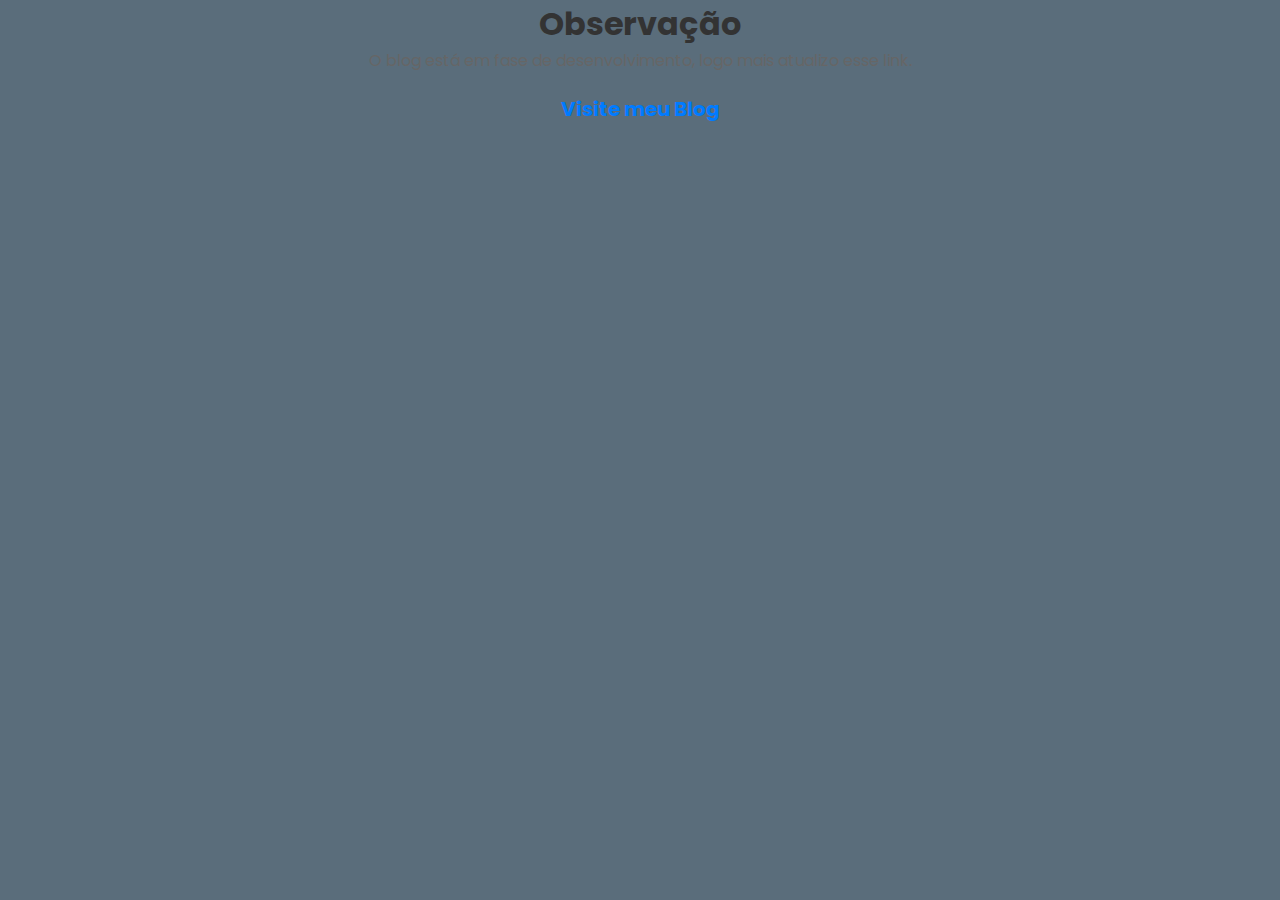
<file: blog.html>
<!DOCTYPE html>
<html lang="pt-br">
<head>
    <meta charset="UTF-8">
    <meta name="viewport" content="width=device-width, initial-scale=1.0">
    <link rel="preconnect" href="https://fonts.googleapis.com">
    <link rel="preconnect" href="https://fonts.gstatic.com" crossorigin>
    <link href="https://fonts.googleapis.com/css2?family=Poetsen+One&display=swap" rel="stylesheet">
    <title>Descrição</title>
    <link rel="stylesheet" href="./src/css/blog.css">
</head>
<body>
    <div class="container">
        <h1>Observação</h1>
        <p>O blog está em fase de desenvolvimento, logo mais atualizo esse link.</p> 
        <div class="blog-link">
            <a href="#">Visite meu Blog</a>
        </div>
    </div>
</body>
</html>
</file>
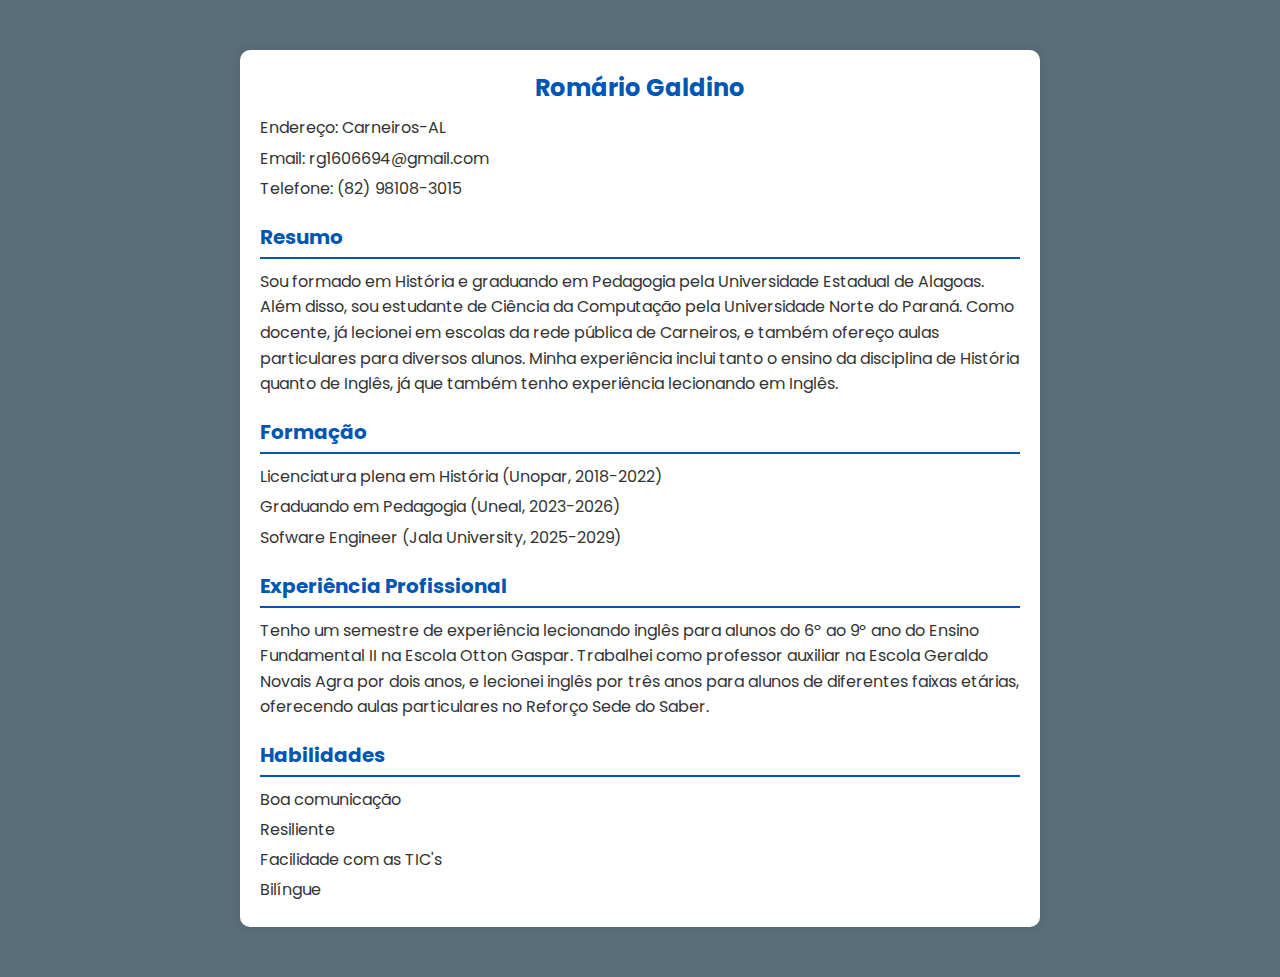
<file: cv.html>
<!DOCTYPE html>
<html lang="pt-BR">
<head>
  <meta charset="UTF-8">
  <meta name="viewport" content="width=device-width, initial-scale=1.0">
  <title>Meu Currículo</title>
  <link rel="stylesheet" href="https://fonts.googleapis.com/css2?family=Poppins:wght@400;600&display=swap">
  <link rel="stylesheet" href="./src/css/cv.css">
</head>
<body>
<div class="resume">
  <h1>Romário Galdino</h1>
  <p>Endereço: Carneiros-AL</p>
  <p>Email: rg1606694@gmail.com</p>
  <p>Telefone: (82) 98108-3015</p>
  
  <section>
    <h2>Resumo</h2>
    <p>Sou formado em História e graduando em Pedagogia pela Universidade Estadual de Alagoas. Além disso, sou estudante de Ciência da Computação pela Universidade Norte do Paraná. Como docente, já lecionei em escolas da rede pública de Carneiros, e também ofereço aulas particulares para diversos alunos. Minha experiência inclui tanto o ensino da disciplina de História quanto de Inglês, já que também tenho experiência lecionando em Inglês.</p>
  </section>
  
  <section>
    <h2>Formação</h2>
    <p>Licenciatura plena em História (Unopar, 2018-2022)</p>
    <p>Graduando em Pedagogia (Uneal, 2023-2026)</p>
    <p>Sofware Engineer (Jala University, 2025-2029)</p>
  </section>

  <section>
    <h2>Experiência Profissional</h2>
    <p>Tenho um semestre de experiência lecionando inglês para alunos do 6º ao 9º ano do Ensino Fundamental II na Escola Otton Gaspar. Trabalhei como professor auxiliar na Escola Geraldo Novais Agra por dois anos, e lecionei inglês por três anos para alunos de diferentes faixas etárias, oferecendo aulas particulares no Reforço Sede do Saber.</p>
  </section>
  
  <section>
    <h2>Habilidades</h2>
    <ul>
      <li>Boa comunicação</li>
      <li>Resiliente</li>
      <li>Facilidade com as TIC's</li>
      <li>Bilíngue</li>
    </ul>
  </section>
</div>
</body>
</html>
</file>
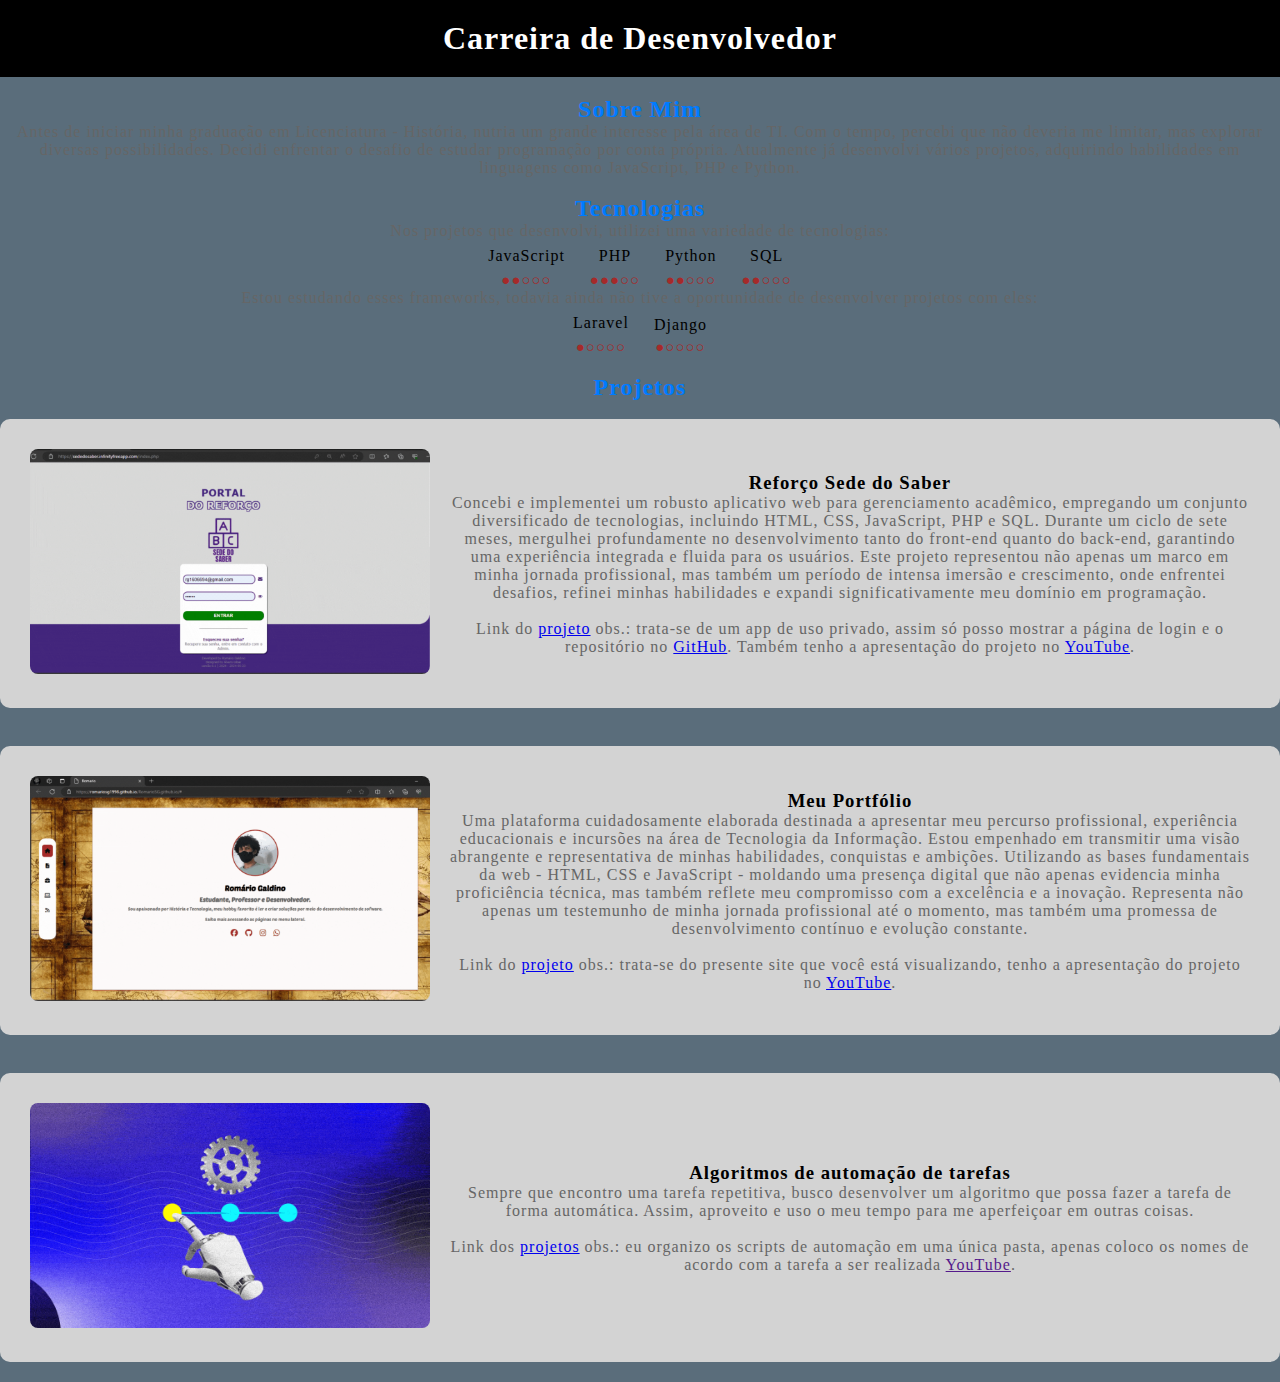
<file: dev.html>
<!DOCTYPE html>
<html lang="pt-br">
<head>
    <meta charset="UTF-8">
    <meta name="viewport" content="width=device-width, initial-scale=1.0">
    <link rel="preconnect" href="https://fonts.googleapis.com">
    <link rel="preconnect" href="https://fonts.gstatic.com" crossorigin>
    <link href="https://fonts.googleapis.com/css2?family=Poetsen+One&display=swap" rel="stylesheet">
    <title>Minha Carreira como Desenvolvedor</title>
    <link rel="stylesheet" href="./src/css/dev.css">
</head>
<body>

<header>
    <h1>Carreira de Desenvolvedor</h1>
</header>
<br>
<div class="container">
    <section id="sobre-mim">
        <h2>Sobre Mim</h2>
        <p id="p1">Antes de iniciar minha graduação em Licenciatura - História, nutria um grande interesse pela área de TI. Com o tempo, percebi que não deveria me limitar, mas explorar diversas possibilidades. Decidi enfrentar o desafio de estudar programação por conta própria. Atualmente já desenvolvi vários projetos, adquirindo habilidades em linguagens como JavaScript, PHP e Python.</p>
    </section>
    <br>
    <section id="tecnologias">
        <h2>Tecnologias</h2>
        <p id="p1">Nos projetos que desenvolvi, utilizei uma variedade de tecnologias:</p>
        <div class="technologies">
            <div class="technology-item">
                <i class="fab fa-js js-icon"></i> JavaScript
                <div class="bullet blue-bullet">&#9679;&#9679;&#9675;&#9675;&#9675;</div>
            </div>
            <div class="technology-item">
                <i class="fab fa-php php-icon"></i> PHP
                <div class="bullet blue-bullet">&#9679;&#9679;&#9679;&#9675;&#9675;</div>
            </div>
            <div class="technology-item">
                <i class="fab fa-python python-icon"></i> Python
                <div class="bullet blue-bullet">&#9679;&#9679;&#9675;&#9675;&#9675;</div>
            </div>
            <div class="technology-item">
                <i class="fas fa-database sql-icon"></i> SQL
                <div class="bullet blue-bullet">&#9679;&#9679;&#9675;&#9675;&#9675;</div>
            </div>
        </div>
        <p id="p1">Estou estudando esses frameworks, todavia ainda não tive a oportunidade de desenvolver projetos com eles:</p>
        <div class="technologies">
            <div class="technology-item">
                <i class="fab fa-php laravel-icon"></i> Laravel
                <div class="bullet blue-bullet">&#9679;&#9675;&#9675;&#9675;&#9675;</div>
            </div>
            <div class="technology-item">
                <i class="fas fa-globe django-icon"></i> Django
                <div class="bullet blue-bullet">&#9679;&#9675;&#9675;&#9675;&#9675;</div>
            </div>         
        </div>
    </section>
    <br>
    <section id="projetos">
        <h2>Projetos</h2>
        <br>
        <div class="project-container">
            <div class="project-image">
                <img src="./src/images/ref.gif" alt="Imagem do Projeto Reforço Sede do Saber">
            </div>
            <div class="project-details">
                <h3 style="text-align: center;">Reforço Sede do Saber</h3>
                <p id="p1">Concebi e implementei um robusto aplicativo web para gerenciamento acadêmico, empregando um conjunto diversificado de tecnologias, incluindo HTML, CSS, JavaScript, PHP e SQL. Durante um ciclo de sete meses, mergulhei profundamente no desenvolvimento tanto do front-end quanto do back-end, garantindo uma experiência integrada e fluida para os usuários. Este projeto representou não apenas um marco em minha jornada profissional, mas também um período de intensa imersão e crescimento, onde enfrentei desafios, refinei minhas habilidades e expandi significativamente meu domínio em programação.</p>
                <br>
                <p id="p1">Link do <a href="https://sededosaber.infinityfreeapp.com/">projeto</a>
                obs.: trata-se de um app de uso privado, assim só posso mostrar a página de login e o repositório no <a href="https://github.com/RomarioSG1998/site-do-reforco">GitHub</a>. Também tenho a apresentação do projeto no <a href="https://youtu.be/ve3Jlp3BxP8">YouTube</a>.</p>
            </div>
        </div>
        <br>
        <div class="project-container">
            <div class="project-image">
                <img src="./src/images/pt.gif" alt="Imagem do Projeto Meu Portfólio">
            </div>
            <div class="project-details">
                <h3 style="text-align: center;">Meu Portfólio</h3>
                <p id="p1">Uma plataforma cuidadosamente elaborada destinada a apresentar meu percurso profissional, experiência educacionais e incursões na área de Tecnologia da Informação. Estou empenhado em transmitir uma visão abrangente e representativa de minhas habilidades, conquistas e ambições. Utilizando as bases fundamentais da web - HTML, CSS e JavaScript -  moldando uma presença digital que não apenas evidencia minha proficiência técnica, mas também reflete meu compromisso com a excelência e a inovação. Representa não apenas um testemunho de minha jornada profissional até o momento, mas também uma promessa de desenvolvimento contínuo e evolução constante.</p>
                <br>
                <p id="p1">Link do <a href="https://romariosg1998.github.io/RomarioSG.github.io/">projeto</a>
                obs.: trata-se do presente site que você está visualizando, tenho a apresentação do projeto no <a href="https://youtu.be/edmO5ycNZGM">YouTube</a>.</p>
            </div>
        </div>
        <br>
            <div class="project-container">
                <div class="project-image">
                    <img src="./src/images/aut.gif" alt="Imagem dos Projetos de automacao">
                </div>
            <div class="project-details">
                <h3 style="text-align: center;">Algoritmos de automação de tarefas</h3>
                <p id="p1">Sempre que encontro uma tarefa repetitiva, busco desenvolver um algoritmo que possa fazer a tarefa de forma automática. Assim, aproveito e uso o meu tempo para me aperfeiçoar em outras coisas.</p>
                <br>
                <p id="p1">Link dos <a href="https://github.com/RomarioSG1998/Automa-o">projetos</a>
                obs.: eu organizo os scripts de automação em uma única pasta, apenas coloco os nomes de acordo com a tarefa a ser realizada <a href="">YouTube</a>.</p>
            </div>
        </div>
    </section>
</div>
</body>
</html>
</file>
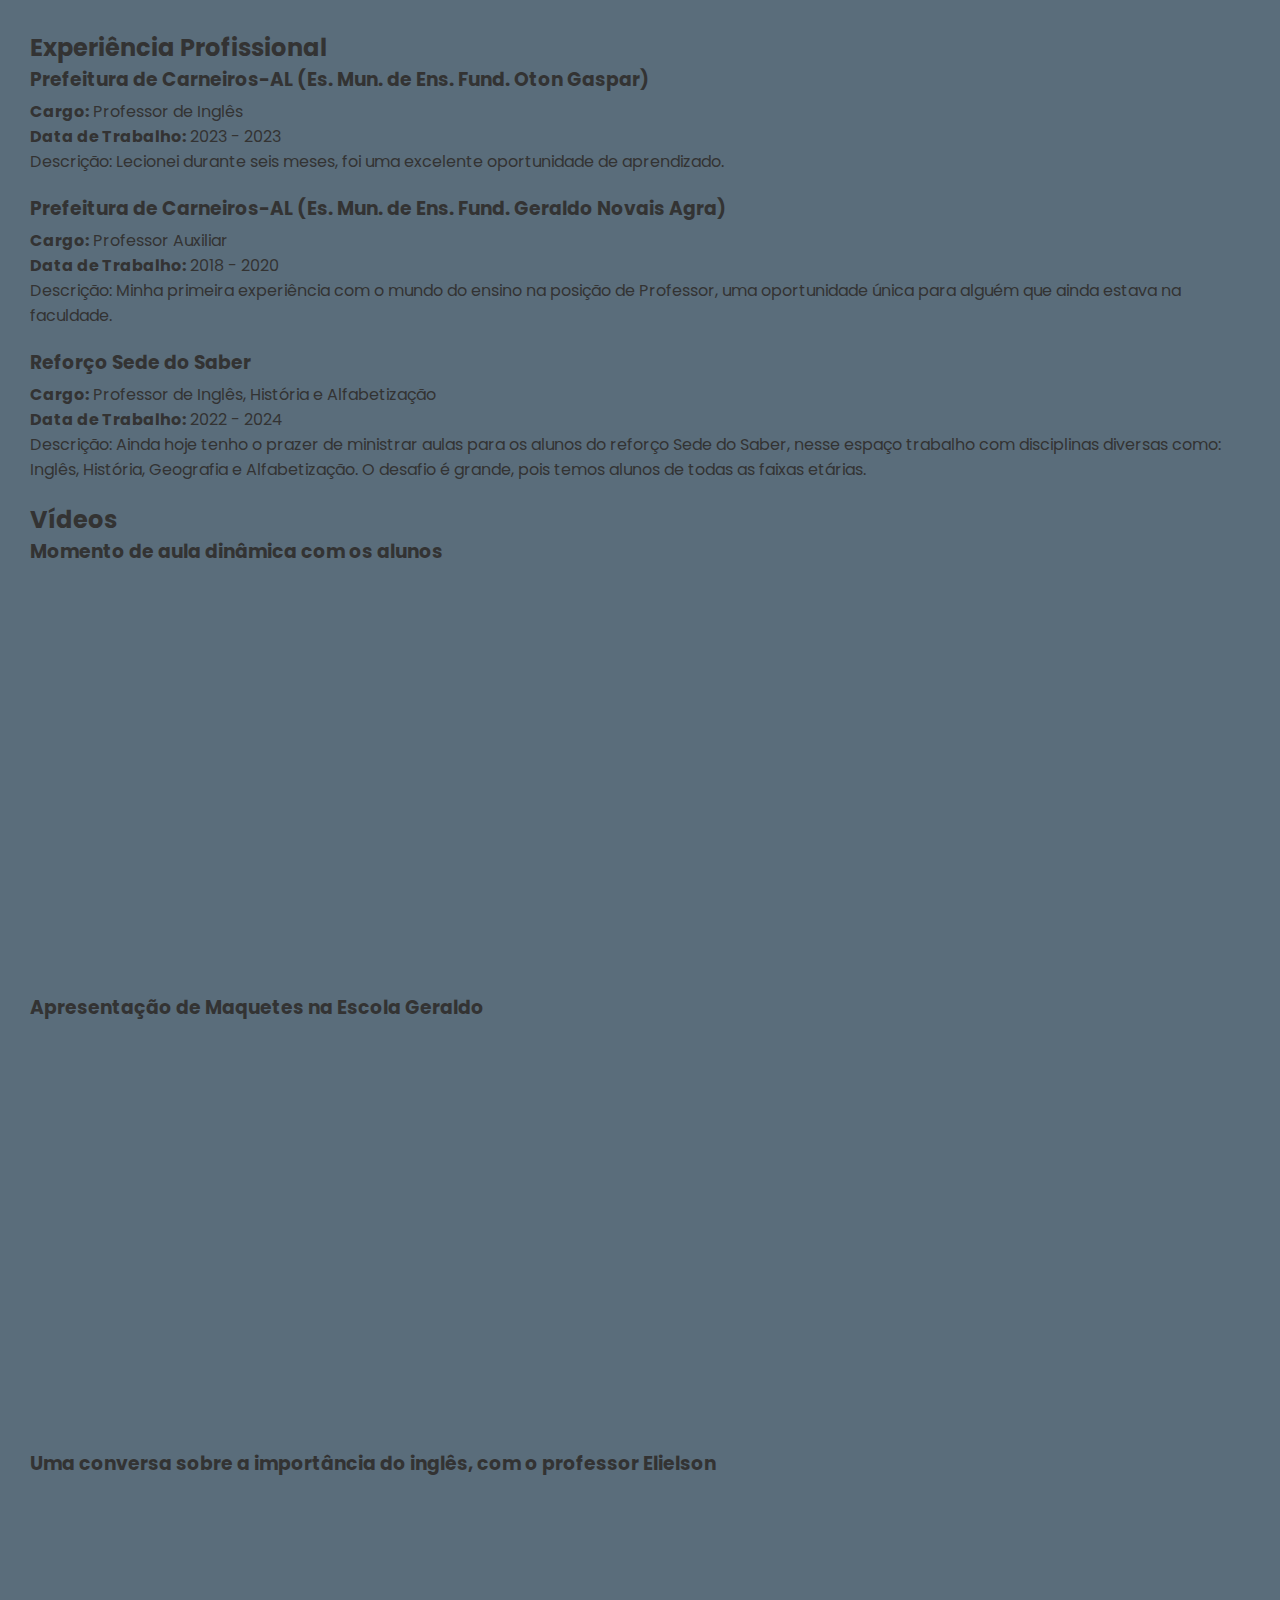
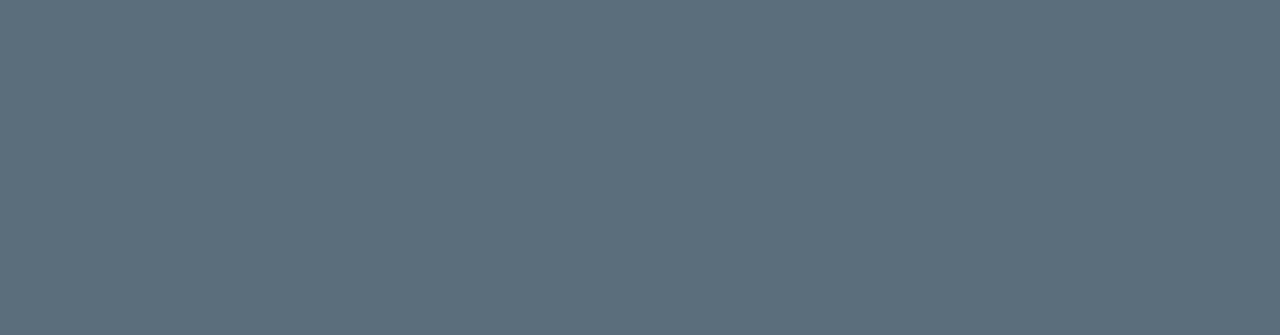
<file: ex.html>
<!DOCTYPE html>
<html lang="pt-BR">
<head>
  <meta charset="UTF-8">
  <meta name="viewport" content="width=device-width, initial-scale=1.0">
  <title>Meu Currículo</title>
  <link rel="stylesheet" href="https://fonts.googleapis.com/css2?family=Poppins:wght@400;600&display=swap">
  <link rel="stylesheet" href="./src/css/exper.css">
</head>
<body>
  <div class="container">
    <section>
      <h2>Experiência Profissional</h2>
      <div class="experience">
        <h3>Prefeitura de Carneiros-AL (Es. Mun. de Ens. Fund. Oton Gaspar)</h3>
        <p><strong>Cargo:</strong> Professor de Inglês</p>
        <p><strong>Data de Trabalho:</strong> 2023 - 2023</p>
        <p>Descrição: Lecionei durante seis meses, foi uma excelente oportunidade de aprendizado.</p>
      </div>
      <div class="experience">
        <h3>Prefeitura de Carneiros-AL (Es. Mun. de Ens. Fund. Geraldo Novais Agra)</h3>
        <p><strong>Cargo:</strong> Professor Auxiliar</p>
        <p><strong>Data de Trabalho:</strong> 2018 - 2020</p>
        <p>Descrição: Minha primeira experiência com o mundo do ensino na posição de Professor, uma oportunidade única para alguém que ainda estava na faculdade.</p>
      </div>
      <div class="experience">
        <h3>Reforço Sede do Saber</h3>
        <p><strong>Cargo:</strong> Professor de Inglês, História e Alfabetização</p>
        <p><strong>Data de Trabalho:</strong> 2022 - 2024</p>
        <p>Descrição: Ainda hoje tenho o prazer de ministrar aulas para os alunos do reforço Sede do Saber, nesse espaço trabalho com disciplinas diversas como: Inglês, História, Geografia e Alfabetização. O desafio é grande, pois temos alunos de todas as faixas etárias.</p>
      </div>
    </section>
    
    <section>
      <h2>Vídeos</h2>
      <h3>Momento de aula dinâmica com os alunos</h3>
      <iframe width="560" height="500" src="https://www.youtube.com/embed/aYxTvus4Tw4?si=43pD9M8whALnwe7D" title="Momento de aula dinâmica com os alunos" frameborder="0" allow="accelerometer; autoplay; clipboard-write; encrypted-media; gyroscope; picture-in-picture" allowfullscreen></iframe>
      
      <h3>Apresentação de Maquetes na Escola Geraldo</h3>
      <iframe width="560" height="500" src="https://www.youtube.com/embed/Tai09G9rVe8?si=YKx87lKE6CqiscbZ" title="Apresentação de Maquetes na Escola Geraldo" frameborder="0" allow="accelerometer; autoplay; clipboard-write; encrypted-media; gyroscope; picture-in-picture" allowfullscreen></iframe>
      
      <h3>Uma conversa sobre a importância do inglês, com o professor Elielson</h3>
      <iframe width="560" height="500" src="https://www.youtube.com/embed/5LayMlDx2GI?si=Qw3mhrf1eFB0MB94" title="Uma conversa sobre a importância do inglês, com o professor Elielson" frameborder="0" allow="accelerometer; autoplay; clipboard-write; encrypted-media; gyroscope; picture-in-picture" allowfullscreen></iframe>
    </section>
  </div>
</body>
</html>
</file>
<file: src/css/blog.css>
@import url('https://fonts.googleapis.com/css2?family=Poppins:ital,wght@0,100;0,200;0,300;0,400;0,500;0,600;0,700;0,800;0,900;1,100;1,200;1,300;1,400;1,500;1,600;1,700;1,800;1,900&display=swap');

* {
    margin: 0;
    padding: 0;
    box-sizing: border-box;
    font-family: 'Poppins';
  }
body {
    font-family: Arial, sans-serif;
    margin: 0;
    padding: 0;
    background-color: #5A6D7B;
}



h1 {
    text-align: center;
    color: #333;

}

p {
    font-size: 16px;
    text-align: center;
    line-height: 1.6;
    color: #666;
}

.blog-link {
    display: block;
    text-align: center;
    margin-top: 20px;
}

.blog-link a {
    text-align: center;
    color: #007bff;
    text-decoration: none;
    font-weight: bold;
    font-size: 20px;
}

.blog-link a:hover {
    text-decoration: underline;
}

@media screen and (max-width: 750px) {
    .container {
        max-width: 90%;
        margin: 30px auto;
        padding: 15px;
    }

    h1 {
        font-size: 24px;
    }

    p {
        font-size: 12px;
        line-height: 1.5;
    }

    .blog-link {
        margin-top: 15px;
    }

    .blog-link a {
        font-size: 18px;
    }
}
</file>
<file: src/css/cv.css>
@import url('https://fonts.googleapis.com/css2?family=Poppins:wght@400;600&display=swap');

* {
    margin: 0;
  padding: 0;
  box-sizing: border-box;
  font-family: 'Poppins';
}

body {
    background-color: #5A6D7B;
    color: #333;
}

.resume {
    width: 80%;
    max-width: 800px;
    margin: 50px auto;
    padding: 20px;
    background-color: #fff;
    box-shadow: 0 0 10px rgba(0, 0, 0, 0.1);
    border-radius: 10px;
}

.resume h1 {
    font-size: 24px;
    margin-bottom: 10px;
    text-align: center;
    color: #0056b3;
}

.resume h2 {
    font-size: 20px;
    margin-top: 20px;
    margin-bottom: 10px;
    color: #0056b3;
    border-bottom: 2px solid #0056b3;
    padding-bottom: 5px;
}

.resume p {
    margin: 5px 0;
    line-height: 1.6;
}

.resume ul {
    list-style-type: none;
    padding: 0;
}

.resume ul li {
    margin-bottom: 5px;
}

@media screen and (max-width: 750px) {

    body {
        margin: 0;
        padding: 0;
    }
    .resume {
        width: 90%;
        margin: 30px auto;
        padding: 15px;
    }

    .resume h1 {
        font-size: 20px;
    }

    .resume h2 {
        font-size: 18px;
    }

    .resume p,
    .resume ul li {
        font-size: 14px;
    }
}
</file>
<file: src/css/dev.css>
@import url('https://fonts.googleapis.com/css2?family=Poetsen+One&display=swap');

* {
    margin: 0;
    padding: 0;
    box-sizing: border-box;
    font-family: 'Poppins';
  }
body {
    font-family: 'Poetsen One', Arial, sans-serif;
    margin: 0;
    padding: 0;
    background-color: #5A6D7B;
    letter-spacing: 1px;
}

header {
    background-color: black;
    color: white;
    padding: 20px;
    text-align: center;
}

h2 {
    text-align: center;
    color: #007bff;
}

.project h3 {
    text-align: center;
    margin-top: 0;
}

.project p {
    text-align: justify;
    margin-bottom: 0;
}

#p1 {
    text-align: center;
    margin-bottom: 0;
    color: #666;
}

.technologies {
    text-align: center;
}

.technology-item {
    display: inline-block;
    margin: 0 10px;
}

.js-icon {
    color: #f0db4f;
    font-size: 24px;
}

.php-icon {
    color: #8892be;
    font-size: 24px;
}

.python-icon {
    color: #306998;
    font-size: 24px;
}

.sql-icon {
    color: #4caf50;
    font-size: 24px;
}

.bullet {
    font-size: 15px;
    margin-top: 5px;
}

.blue-bullet {
    color: brown;
}

.laravel-icon {
    color: #ff2d20;
    font-size: 24px;
}
.django-icon {
    color: #092E20; /* Cor verde-escuro do Django */
}

.project-container {
    display: flex;
    align-items: center;
    margin-bottom: 20px;
    background-color: #d3d3d3;
    padding: 20px;
    border-radius: 10px;
}

.project-image {
    flex: 1;
    padding: 10px;
}

.project-image img {
    width: 100%;
    height: auto;
    border-radius: 8px;
}

.project-details {
    flex: 2;
    padding: 10px;
}

/* Media Query para telas com largura máxima de 750px */
@media (max-width: 750px) {
    .container {
        width: 90%;
        margin: 20px auto;
    }
    h1 {
        margin-bottom: 5px;
        font-size: 16px;
    }
    h4 {
        margin-top: 15px;
        font-size: 12px;
    }
    p {
        margin-top: 15px;
        font-size: 12px;
    }
    .resume p {
        margin: 3px 0;
        font-size: 14px;
    }
    .project-container {
        flex-direction: column;
    }
    .project-image, .project-details {
        flex: none;
        width: 100%;
        padding: 0;
    }
    .project-image img {
        width: 100%;
    }
}
</file>
<file: src/css/exper.css>
@import url('https://fonts.googleapis.com/css2?family=Poppins:wght@400;600&display=swap');

* {
  margin: 0;
  padding: 0;
  box-sizing: border-box;
  font-family: 'Poppins';
}

body {
  background-color: #5A6D7B;
  color: #333;
}

.container {
  padding: 30px;
}

.resume {
  width: 80%;
  max-width: 800px;
  margin: 50px auto;
  padding: 20px;
  background-color: #fff;
  box-shadow: 0 0 10px rgba(0, 0, 0, 0.1);
  border-radius: 10px;
}

.resume h1 {
  font-size: 24px;
  margin-bottom: 10px;
  text-align: center;
  color:b3 #007bff;
}

.resume p {
  margin: 5px 0;
  line-height: 1.6;
}

.resume section {
  margin-bottom: 20px;
}

.resume h2 {
  font-size: 16px;
  margin-bottom: 10px;
  color: #0056b3;
  border-bottom: 2px solid #0056b3;
  padding-bottom: 5px;
}

.resume h3 {
  font-size: 18px;
  margin: 10px 0;
  color: #0056b3;
}

.experience {
  margin-bottom: 20px;
}

.experience h3 {
  margin-bottom: 5px;
}

iframe {
  width: 80%;
  height: 400px;
  align-items: center;
  margin-bottom: 20px;
  border: none;
}

@media screen and (max-width: 750px) {
  .resume {
    width: 90%;
    margin: 30px auto;
    padding: 15px;
  }

  .resume h1 {
    font-size: 20px;
  }

  .resume h2 {
    font-size: 18px;
  }

  .resume h3 {
    font-size: 16px;
  }

  .resume p {
    font-size: 14px;
  }

  iframe {
    width: 100%;
    height: 200px;
    margin-bottom: 15px;
  }
}
</file>
